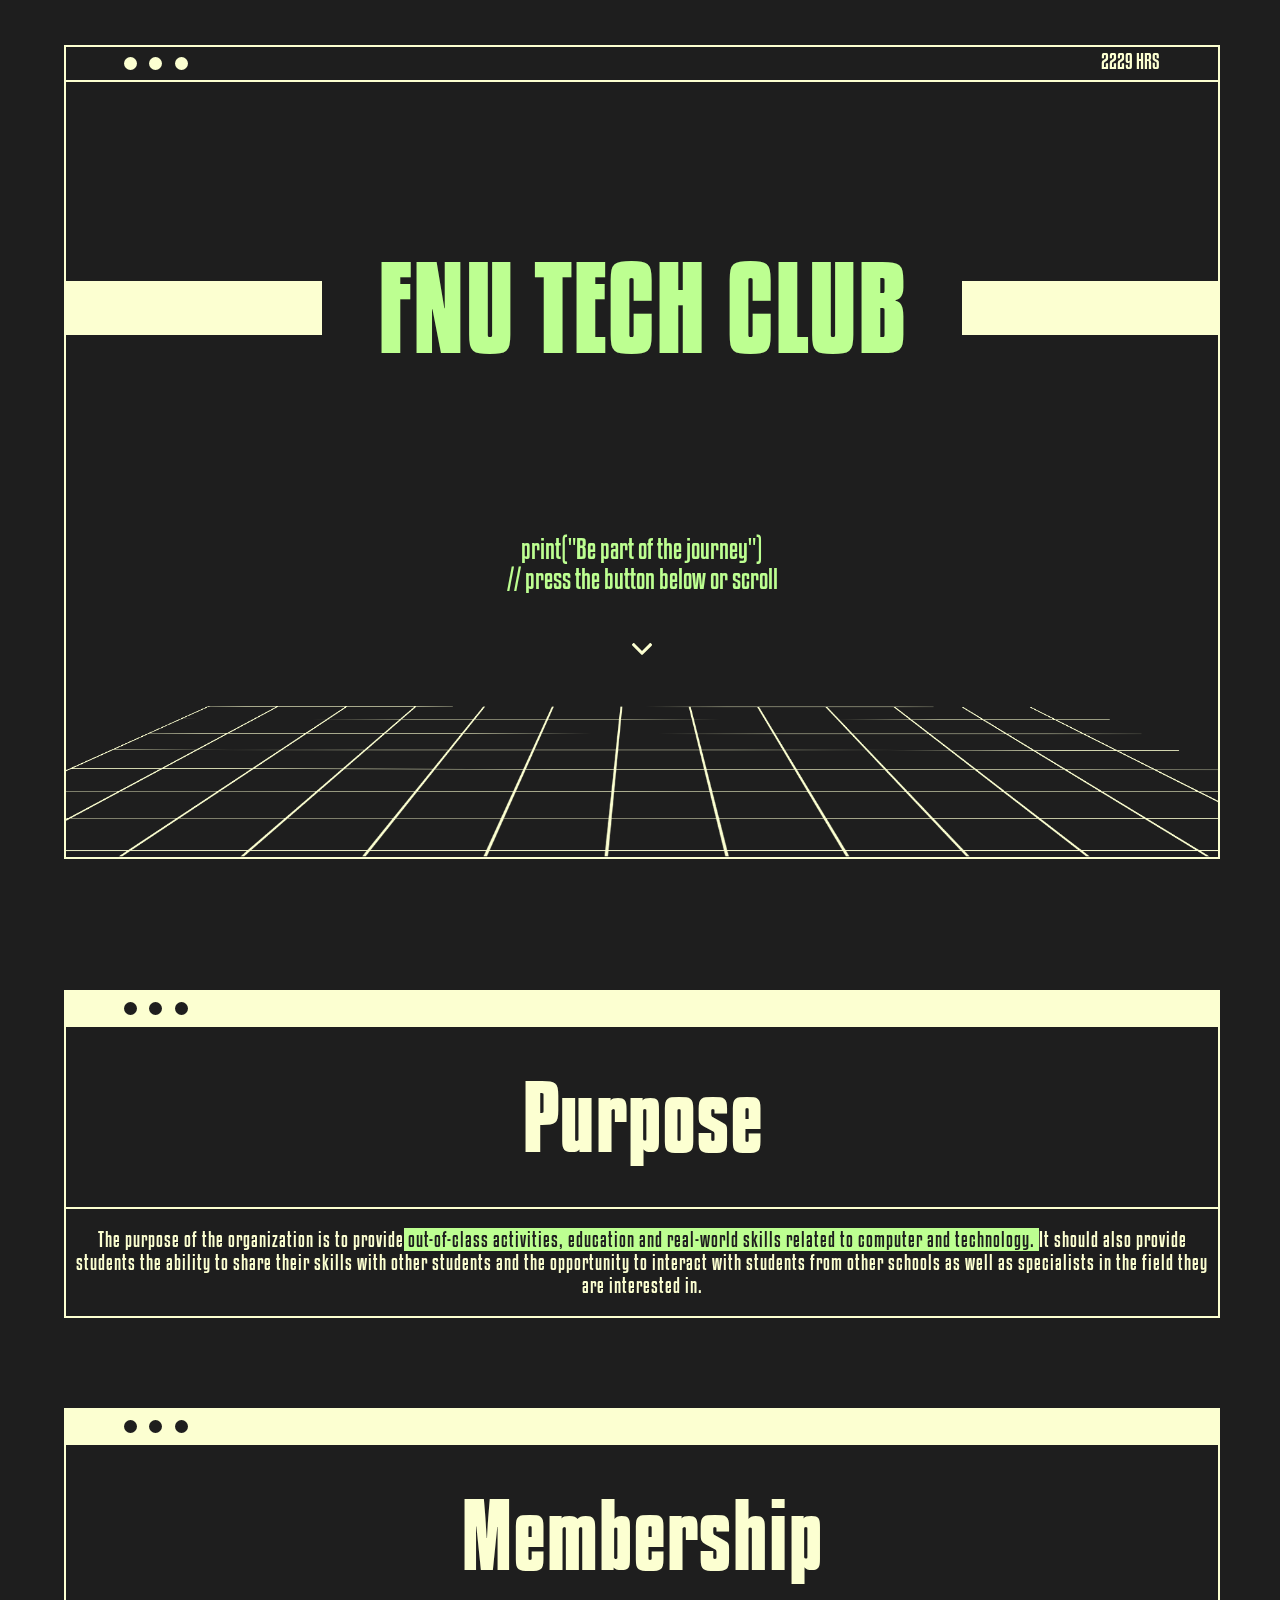
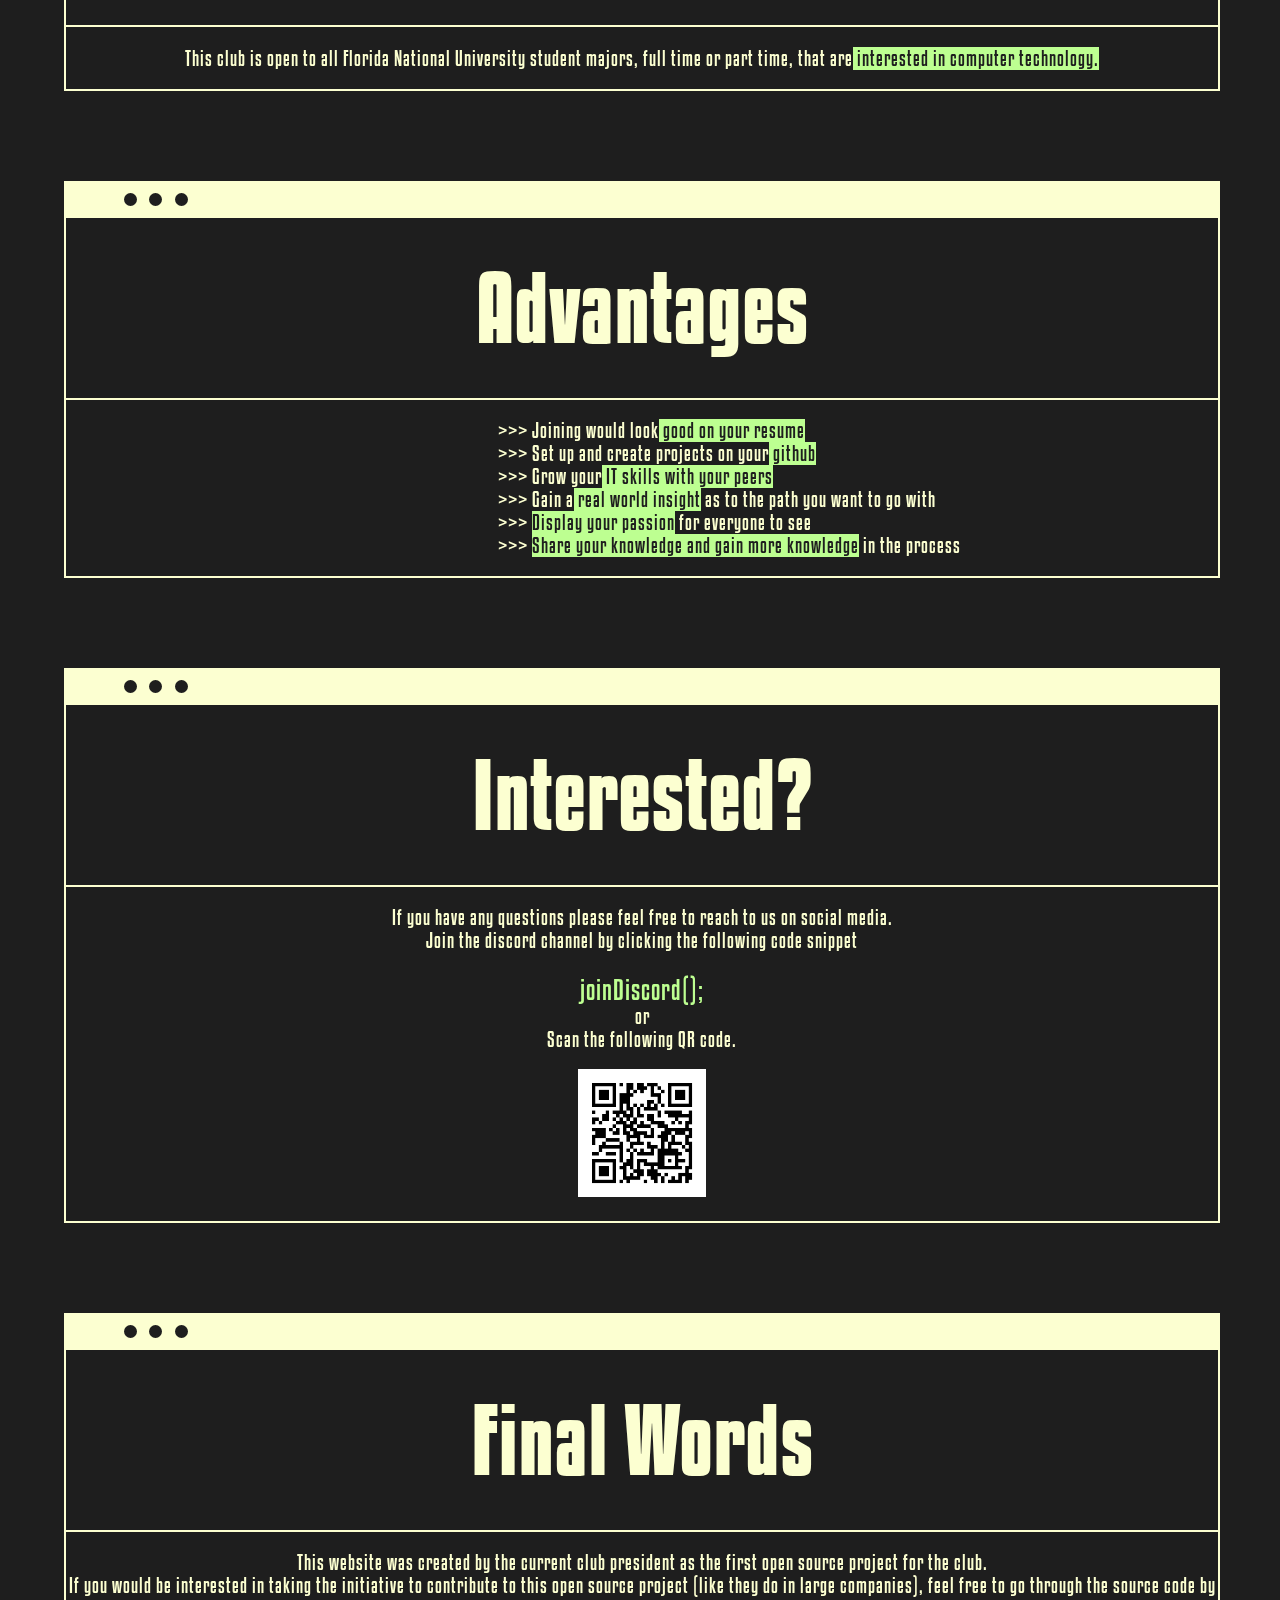
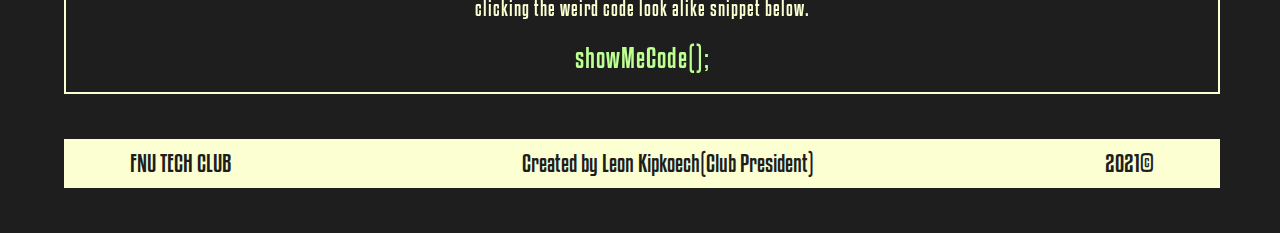
<file: home.html>
<!DOCTYPE html>
<html>
    <head>
        <link rel="stylesheet" href="src/styles.css">
        <script src="src/main.js"></script>
        <title>FNU tech club</title>
        <link rel="FNU Icon" href="images/fnuicon.png" />
        <meta name="viewport" content="width=device-width, initial-scale=1.0">

    </head>
    <body onload="getTime();">
        <div class="home-container">
            <div class="top">
                <div class="three-dots">
                    <div></div>
                    <div></div>
                    <div></div>
                </div>
                <div class="time-top">
                    <span id="time"></span>
                </div>

            </div>
            <div class="center">
                <div class="center-bar">

                </div>
                <h1>
                    FNU
                    TECH
                    CLUB
                    
                    
                </h1>
                <div class="center-bar ">

                </div>

            </div> 
            <div class="center-code">
                <span>
                    print("Be part of the journey")<br>
                    // press the button below or scroll
                </span>
            </div>
            
            <div class="center-arrow" onclick="window.scrollTo({
                top: window.innerHeight,
                left: 100,
                behavior: 'smooth'
              });">
                <?xml version="1.0" encoding="iso-8859-1"?>
                <!-- Generator: Adobe Illustrator 19.0.0, SVG Export Plug-In . SVG Version: 6.00 Build 0)  -->
                <svg version="1.1" id="Layer_1" xmlns="http://www.w3.org/2000/svg" xmlns:xlink="http://www.w3.org/1999/xlink" x="0px" y="0px"
                    viewBox="0 0 491.996 491.996" style="enable-background:new 0 0 491.996 491.996;" xml:space="preserve">
                <g>
                    <g>
                        <path d="M484.132,124.986l-16.116-16.228c-5.072-5.068-11.82-7.86-19.032-7.86c-7.208,0-13.964,2.792-19.036,7.86l-183.84,183.848
                            L62.056,108.554c-5.064-5.068-11.82-7.856-19.028-7.856s-13.968,2.788-19.036,7.856l-16.12,16.128
                            c-10.496,10.488-10.496,27.572,0,38.06l219.136,219.924c5.064,5.064,11.812,8.632,19.084,8.632h0.084
                            c7.212,0,13.96-3.572,19.024-8.632l218.932-219.328c5.072-5.064,7.856-12.016,7.864-19.224
                            C491.996,136.902,489.204,130.046,484.132,124.986z"/>
                    </g>
                </g>
                <g>
                </g>
                <g>
                </g>
                <g>
                </g>
                <g>
                </g>
                <g>
                </g>
                <g>
                </g>
                <g>
                </g>
                <g>
                </g>
                <g>
                </g>
                <g>
                </g>
                <g>
                </g>
                <g>
                </g>
                <g>
                </g>
                <g>
                </g>
                <g>
                </g>
                </svg>

            </div>
           
            <div class="bottom" >
             

            </div>
        </div>
        <div class="empty-div">

        </div>
        <div class="  info-container">
            <div class="top">
                <div class="three-dots">
                    <div></div>
                    <div></div>
                    <div></div>
                </div>
            </div>
            <div class="title">
                Purpose
            </div>
            <p>
                The purpose of the organization is to provide<strong> out-of-class activities, education and real-world skills related to computer and technology. </strong> 
                It should also provide students the ability to share their skills with other students and the opportunity to interact with students from other schools as well as specialists in the field they are interested in.
            </p>
        </div>
        <div class="info-container">
            <div class="top">
                <div class="three-dots">
                    <div></div>
                    <div></div>
                    <div></div>
                </div>
            </div>
            <div class="title">
                Membership
            </div>
            <p>
                This club is open to all Florida National University student majors, full time or part time, that are<strong> interested in computer technology. </strong>
                 </p>
        </div>
        <div class="info-container">
            <div class="top">
                <div class="three-dots">
                    <div></div>
                    <div></div>
                    <div></div>
                </div>
            </div>
            <div class="title">
                Advantages
            </div>
            <div class="center-aligned">
                <div><p>
                 >>>   Joining would look<strong> good on your resume</strong><br>
                >>>   Set up and create projects on your<strong> github</strong><br>
                >>>   Grow your<strong> IT skills with your peers</strong><br>
                >>>   Gain a<strong> real world insight</strong> as to the path you want to go with<br>
                >>>   <strong>Display your passion</strong> for everyone to see<br>
                >>>    <strong>Share your knowledge and gain more knowledge</strong> in the process<br></p>
                </div>
            
            </div>
            
            
        </div>
        <div class="info-container">
            <div class="top">
                <div class="three-dots">
                    <div></div>
                    <div></div>
                    <div></div>
                </div>
            </div>
            <div class="title">
                Interested?
            </div>
            <p>
                If you have any questions please feel free to reach to us on social media.<br>
               Join the discord channel by clicking the following code snippet<br><br>
               <strong class="code"> <a href="https://discord.gg/fQMnWYXTsm">joinDiscord();<a></strong>
                <br>
                or
                <br>
                Scan the following QR code.
                <br>
                <img src="images/discordQR.png">
            </p>
        </div>
        <div class="info-container">
            <div class="top">
                <div class="three-dots">
                    <div></div>
                    <div></div>
                    <div></div>
                </div>
            </div>
            <div class="title">
                Final Words
            </div>
            <p>
                This website was created by the current club president as the first open source project for the club. <br>
                If you would be interested in taking the initiative to contribute to this open source project (like they do in large companies), 
                feel free to go through the source code by clicking the weird code look alike snippet below.<br><br>
                <strong class="code"> <a href="https://discord.gg/fQMnWYXTsm">showMeCode();<a></strong>
            </p>
        </div>
        <div class="footer">
            <span>FNU TECH CLUB</span>
            <span>Created by Leon Kipkoech(Club President)</span>
            <span>2021©</span>
        </div>
    </body>
</html>
</file>
<file: src/styles.css>
html,body{
    background-color: #1E1E1E;
    margin: 0;
    padding:0;
    user-select:none;
}
@font-face {
    font-family: kenyanCoffee;
    src: url(../fonts/kenyanCoffee.ttf);
}
@font-face{
    font-family: kenyanCoffeeBld;
    src: url(../fonts/kenyan\ coffee\ bd.ttf)
}

/* page one: introduction page */
.home-container{
    border: 2px solid #fcffd1;
    width: 90vw;
    height: 90vh;
    margin-top: 5vh;
    margin-left: 5vw;
    position: relative;
    display: flex;
    justify-content: space-between;
    flex-direction: column;
    position: fixed;
    z-index: 0;
}
.home-container .top{
    border-bottom: 2px solid #fcffd1;
    width:90%;
    display: flex;
    justify-content: space-between;
    padding-left: 5%;
    padding-right: 5%;

}
.three-dots{
    
    display: flex;
    width: 5vw;
    justify-content: space-between;
    padding-top: 10px;
    padding-bottom: 10px;
}

.three-dots div{
    height: 13px;
    width: 13px;
    border-radius: 50%;
   
}
.home-container .top .three-dots div{
    background-color: #fcffd1;
}
.time-top{
    line-height:30px;
}
.time-top span{
  
    font-family: kenyanCoffee;
    color: #fcffd1;
    font-size: 1.5vw;
}
.home-container .center-arrow{
    width: 100%;
    text-align: center;
    height: 10px;
}
.home-container .center-arrow svg{
    fill: #fcffd1;
    height: 20px;
 
    width: auto;
    animation: bounce 2s infinite;
	-webkit-animation: bounce 2s infinite;
	-moz-animation: bounce 2s infinite;
	-o-animation: bounce 2s infinite;
}
.home-container .center-arrow svg:hover{
    cursor: pointer;
    height: 25px;
    fill: #bdff91;
}
.home-container .center{
    height: 40vh;
    /* width: ; */
    display: flex;
    flex-direction: row;
    justify-content: space-between;
}
.home-container .center .center-bar{
    height: 6vh;
    width: 20vw;
    background-color: #fcffd1;
    /* transform: translateY(-3vh); */
    margin-top: 17vh;
}
.home-container .center h1{
    font-family: kenyanCoffeeBld;
    font-size: 9vw;
    margin: 0;
    padding: 0;
    text-align: center;
    line-height: 40vh;
    color: #bdff91;
}
.home-container .center-code{
    width:100%;
    text-align:center;
}
.home-container .center-code span{
    font-size: 2vw;
    text-align:center;
    color:#bdff91;
    font-family: kenyanCoffee;
}
.home-container .bottom{
    height: 18vh;
    background-repeat: no-repeat;
    background-size: cover;
    background-image: url("../images/bottom\ grid.png");
    background-position: center;
}

/* page two: Introduction of the club */
.empty-div{
    height: 100vh;
}
.info-container{
    border: 2px solid #fcffd1;
    background-color: #1e1e1ef5;
    width: 90vw;
    height: auto;
    margin-top: 10vh;
    margin-left: 5vw;
    position: relative;
    display: flex;
    justify-content: space-between;
    flex-direction: column;
}
.info-container .top{
    border-bottom: 2px solid #fcffd1;
    width:90%;
    display: flex;
    justify-content: space-between;
    padding-left: 5%;
    padding-right: 5%;
    background-color: #fcffd1;
}
.info-container .top .three-dots div{
    background-color: #1E1E1E;
}
.info-container .title{
    font-family: kenyanCoffeeBld;
    font-size: 7vw;
    margin: 0;
    padding: 0;
    text-align: center;
    line-height: 20vh;
    border-bottom: 2px solid #fcffd1;
    color: #fcffd1;
}
.info-container p{
    font-size: 1.5vw;
    font-family: kenyanCoffee;
    color: #fcffd1;
    text-align: center;
    letter-spacing: 1px;
}
.info-container .center-aligned{
    display: flex;
    width: 100%;
    justify-content: center;
    flex-direction: column;
}
.info-container .center-aligned div{
     margin-left: 50%;
    transform: translateX(-25%);
    width: auto;
}
.info-container .center-aligned div p{
    text-align: left;
    font-size: 1.5vw;
}
.info-container p strong{
    background-color: #bdff91;
    color: #1E1E1E;
    font-weight: normal;
}
.info-container p strong a{
    text-decoration: none;
}
.info-container p img{
    margin-top: 2vh;
    height: 10vw;
    width: auto;
    text-align: center;
}
.info-container p .code{
    background-color: unset;
}
.code a{
    margin-top: 1vh;
    margin-bottom:1vh;
    text-decoration: none;
    font-family: kenyanCoffee;
    color: #bdff91;
    font-size: 2vw;
  
}
.footer{
    border: 2px solid #fcffd1;
    width:80vw;
    padding-top: 1vh;
    padding-bottom: 1vh;
    display: flex;
    justify-content: space-between;
    padding-left: 5%;
    padding-right: 5%;
    margin-top: 5vh;
    margin-bottom: 5vh;
    margin-left: 5vw;
    margin-right: 5vw;
    background-color: #fcffd1;
}
.footer span{
    font-size: 2.5vh;
    text-align:center;
    color:#1E1E1E;
    font-family: kenyanCoffee;
}

/* scroll icons */
::-webkit-scrollbar {
    width: 1vw;
  }
  
  ::-webkit-scrollbar-track {
    background: #1E1E1E;
  }
  
  ::-webkit-scrollbar-thumb {
    background: #fcffd1;
  }
  
  ::-webkit-scrollbar-thumb:hover {
    background: #bdff91;
  }

  /* responsiveness */
  @media only screen and (max-width: 700px)  {
    .info-container p strong a {
        text-decoration: none;
        font-size: 4vw;
    }
    .info-container p{
        font-size: 2.8vw;
    }
    .info-container .center-aligned div p {
        text-align: left;
        font-size: 2.8vw;
    }
    .info-container .center-aligned div {
        margin-left: 0;
        transform: translateX(5%);
        width: auto;
    }
    .home-container .center-code span {
        font-size: 4vw;
        
    }
    .home-container .center .center-bar {
        height: 4vh;
        width: 11vw;
        background-color: #fcffd1;
        /* transform: translateY(-3vh); */
        margin-top: 18vh;
    }
    .home-container .center h1 {
        font-size: 11vw;
       
    }
    .time-top span{
        font-size: 3vw;
    }
  }
  @media only screen and (max-width: 900px) {
    .time-top {
        line-height: 4.4vw;
    }
    .three-dots div {
        height: 2vw;
        width: 2vw;
        border-radius: 50%;
    }
    .three-dots {
        display: flex;
        width: 11vw;
        justify-content: space-between;
        padding-top: 1.2vw;
        padding-bottom: 1.2vw;
    }
    .info-container p img {
       
        height: 25vw;
        
    }
  }
</file>
